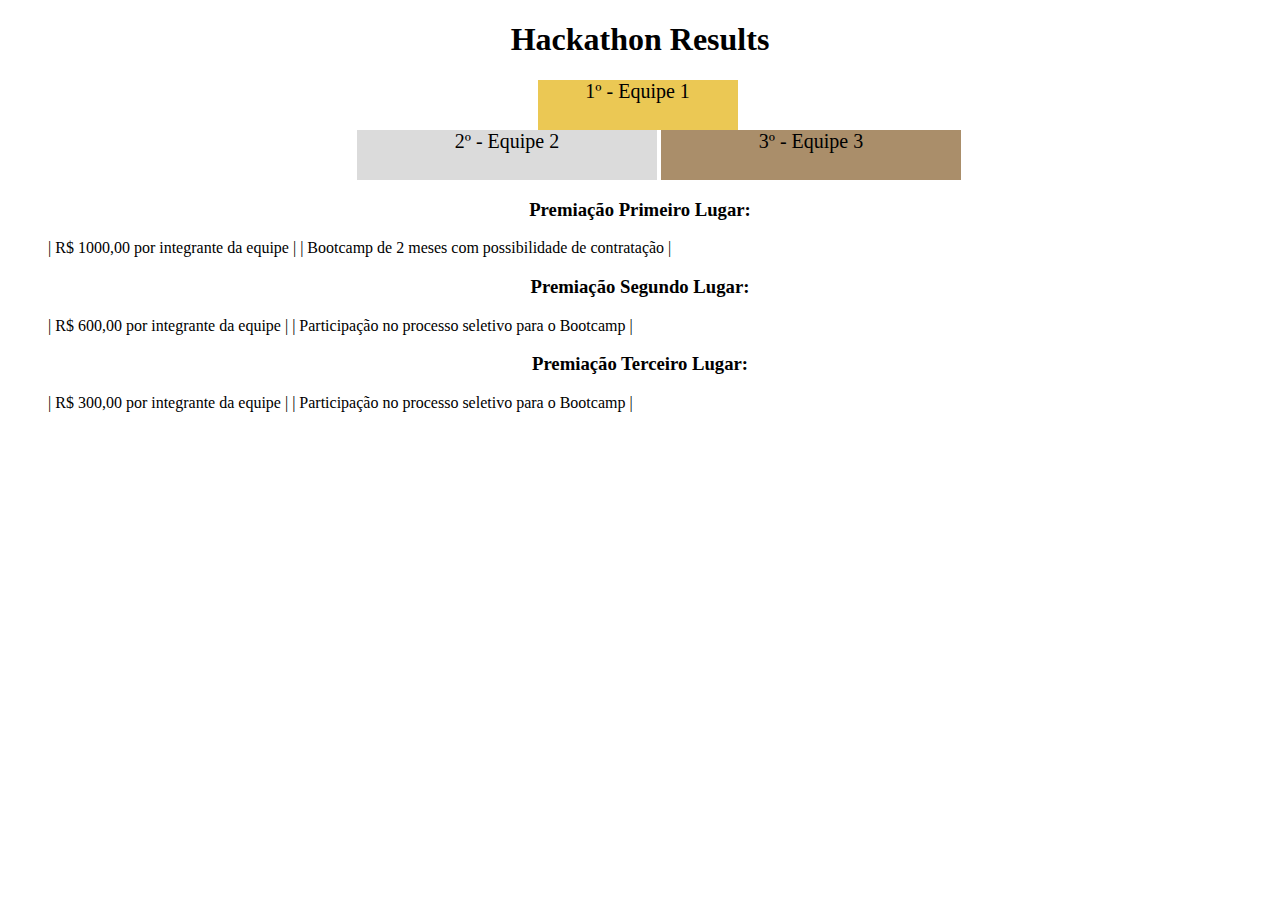
<file: bloco_3/dia_4/index.html>
<!DOCTYPE html>
<html lang="pt">
  <head>
    <meta charset="UTF-8">
    <meta name="viewport" content="width=device-width, initial-scale=1.0">
    <title>Ranking</title>
    <style>
      h1 {
        text-align: center;
      }

      .first {
        background-color: rgb(235, 200, 84);
        font-size: 20px;
        height: 50px;
        text-align: center;
        width: 200px;
        margin-left: 40%;
      }

      .second {
        background-color: rgb(219, 219, 219);
        font-size: 20px;
        height: 50px;
        text-align: center;
        width: 300px;
        display: inline-block;
      }

      .third {
        background-color: rgb(170, 142, 106);
        font-size: 20px;
        height: 50px;
        text-align: center;
        width: 300px;
        display: inline-block;
      }

      .second-third {
        width: 606px;
        margin: auto;
      }

      h3 {
        text-align: center;
      }

      li {
        list-style: none;
        display: inline-block;
        +
      }

    </style>
  </head>
  <body>
    <header>
      <h1>Hackathon Results</h1>
    </header>
    <section>
      <ul>
        <li class="first">1º - Equipe 1</li>
        <div class="second-third">
          <li class="second">2º - Equipe 2</li>
          <li class="third">3º - Equipe 3</li>
        </div>
      </ul>
    </section>
    <section>
      <h3>Premiação Primeiro Lugar:</h3>
      <ul>
        <li>| R$ 1000,00 por integrante da equipe |</li>
        <li>| Bootcamp de 2 meses com possibilidade de contratação |</li>
      </ul>
      <h3>Premiação Segundo Lugar:</h3>
      <ul>
        <li>| R$ 600,00 por integrante da equipe |</li>
        <li>| Participação no processo seletivo para o Bootcamp |</li>
      </ul>
      <h3>Premiação Terceiro Lugar:</h3>
      <ul>
        <li>| R$ 300,00 por integrante da equipe |</li>
        <li>| Participação no processo seletivo para o Bootcamp |</li>
      </ul>
    </section>
  </body>
</html>
</file>
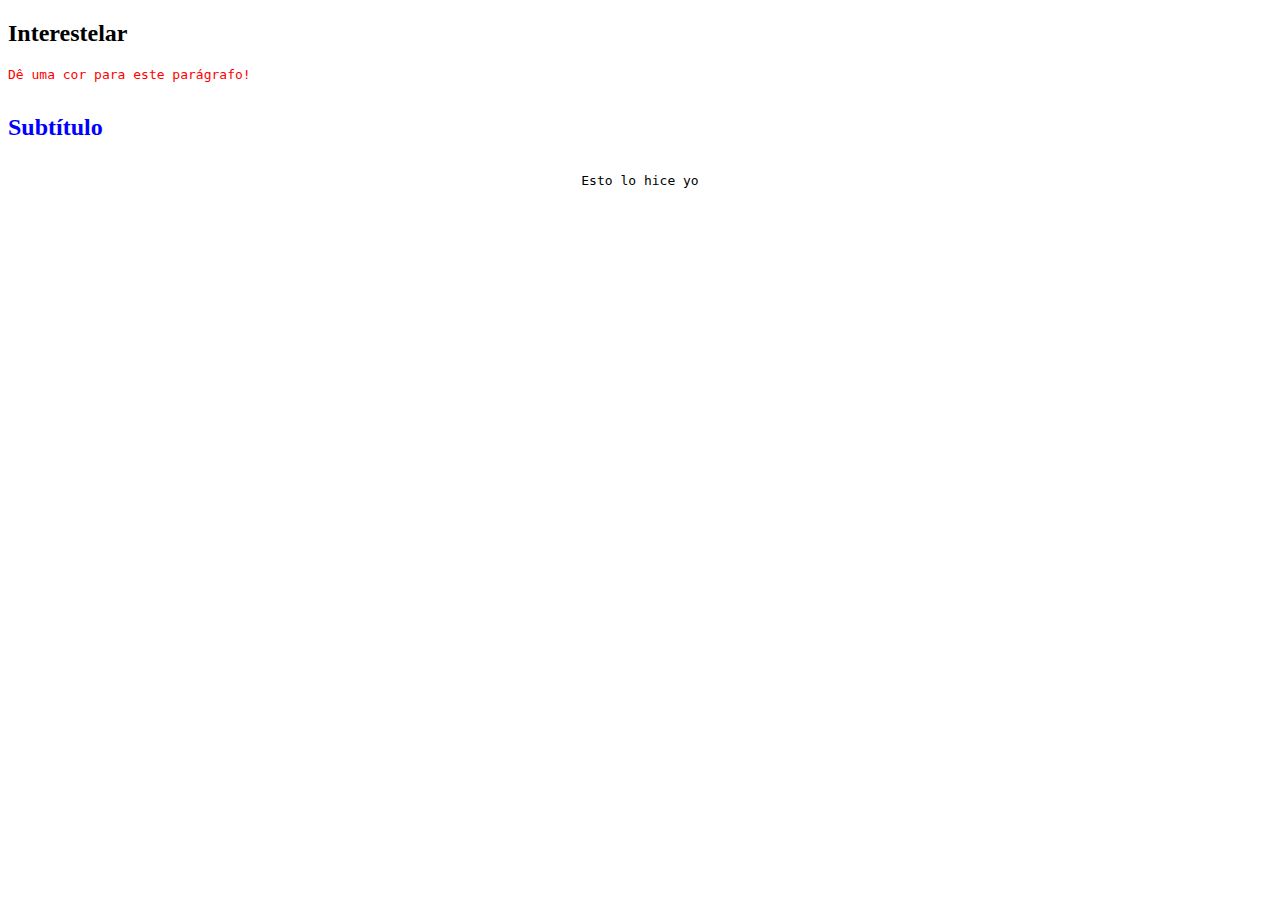
<file: bloco_5/dia_1/index.html>
<!DOCTYPE html>
<html>
  <body>
    <header>
      <h2 id="page-title">Título</h2>
      <p id="paragraph" class="class-paragraph">Dê uma cor para este parágrafo!</p>
      <h4 id="subtitle">Subtítulo</h4>
      <p id="second-paragraph" class="class-paragraph">Segundo parágrafo!</p>
    </header>
    <script>
      const paragraph = document.getElementById("paragraph");
      paragraph.style.color = "red";

      let novoTitulo =  document.getElementById("page-title");
      novoTitulo.innerText = "Interestelar";
      console.log(novoTitulo);

      let segundoParagrafo = document.getElementById("second-paragraph");
      segundoParagrafo.style.textAlign = "center";
      segundoParagrafo.style.fontFamily = "monospace";
      segundoParagrafo.innerText = "Esto lo hice yo";

      let subtitulo = document.getElementById("subtitle");
      subtitulo.style.fontSize = "24px";

      let paragrafosArray = document.getElementsByClassName("class-paragraph");
      paragrafosArray[0].style.fontFamily = "monospace";

      let subtituloArray = document.getElementsByTagName("h4");
      subtituloArray[0].style.color = "blue";
    </script>
  </body>
</html>
</file>
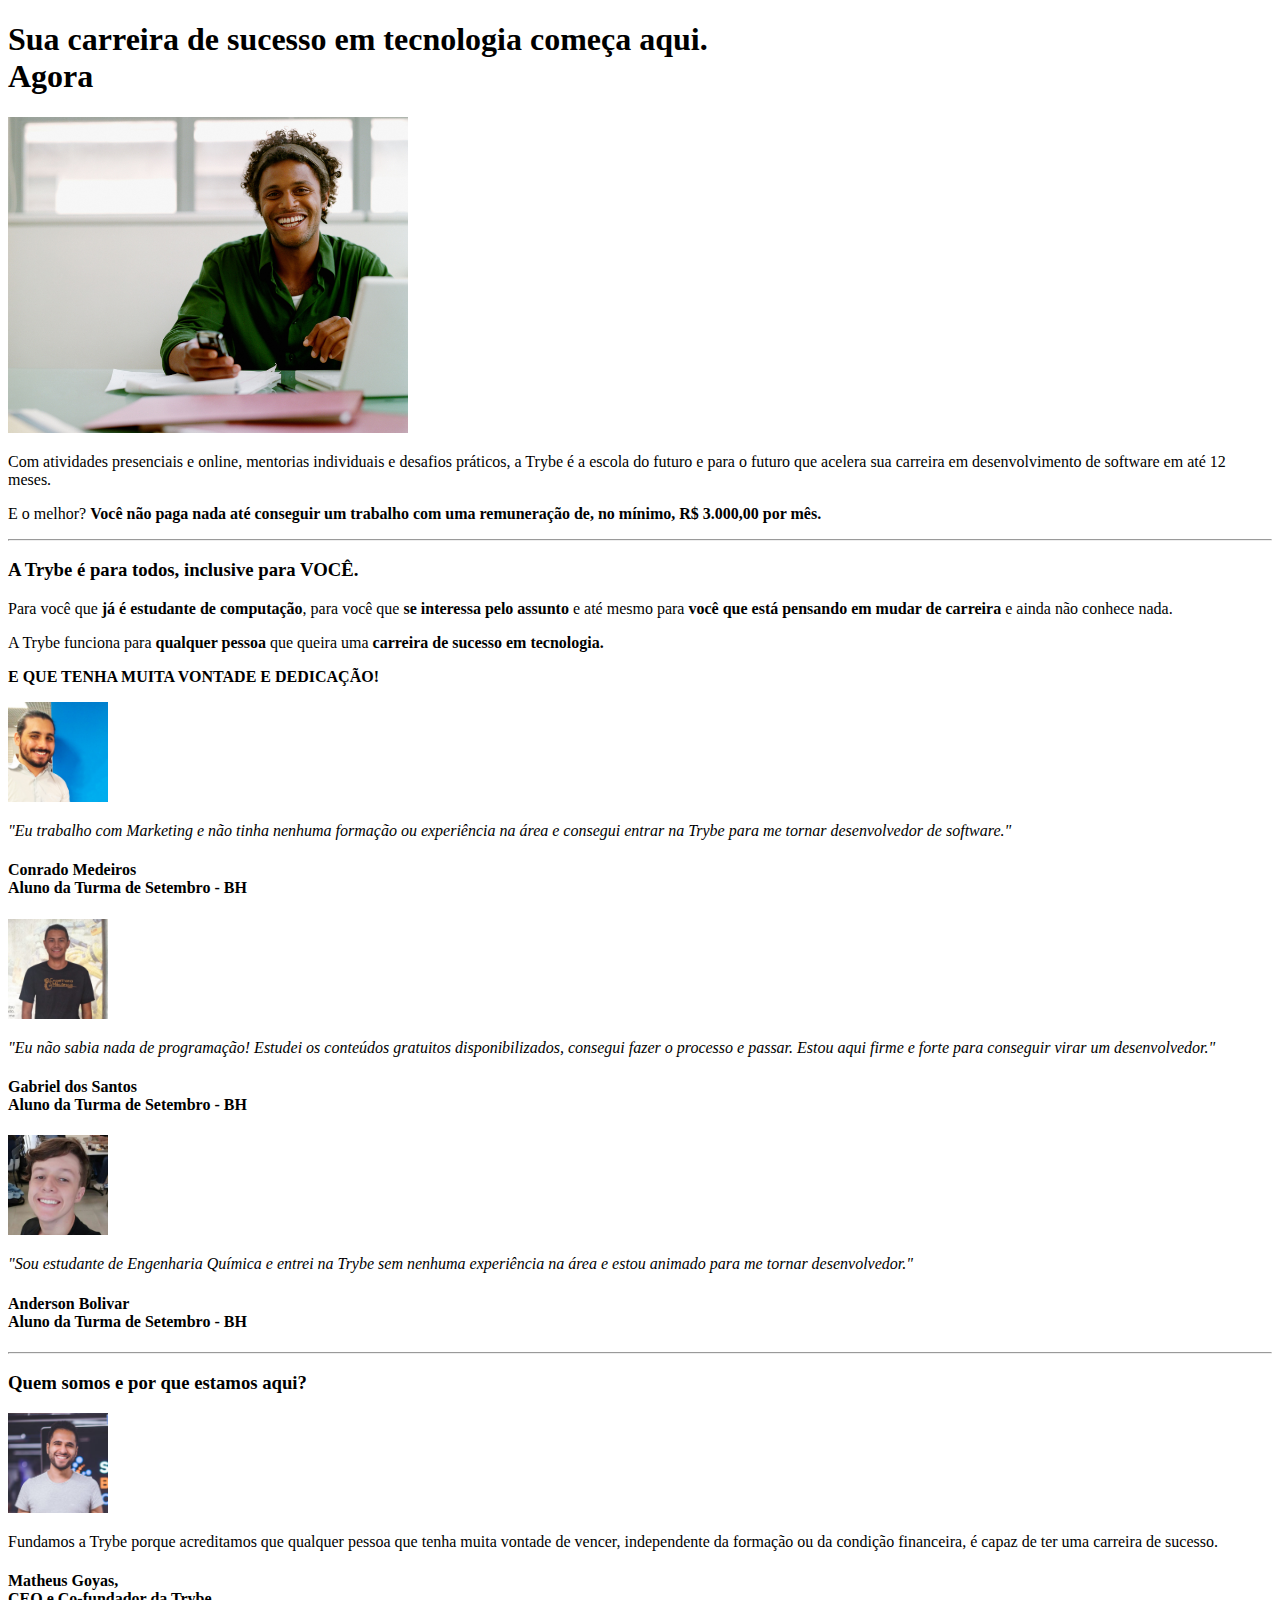
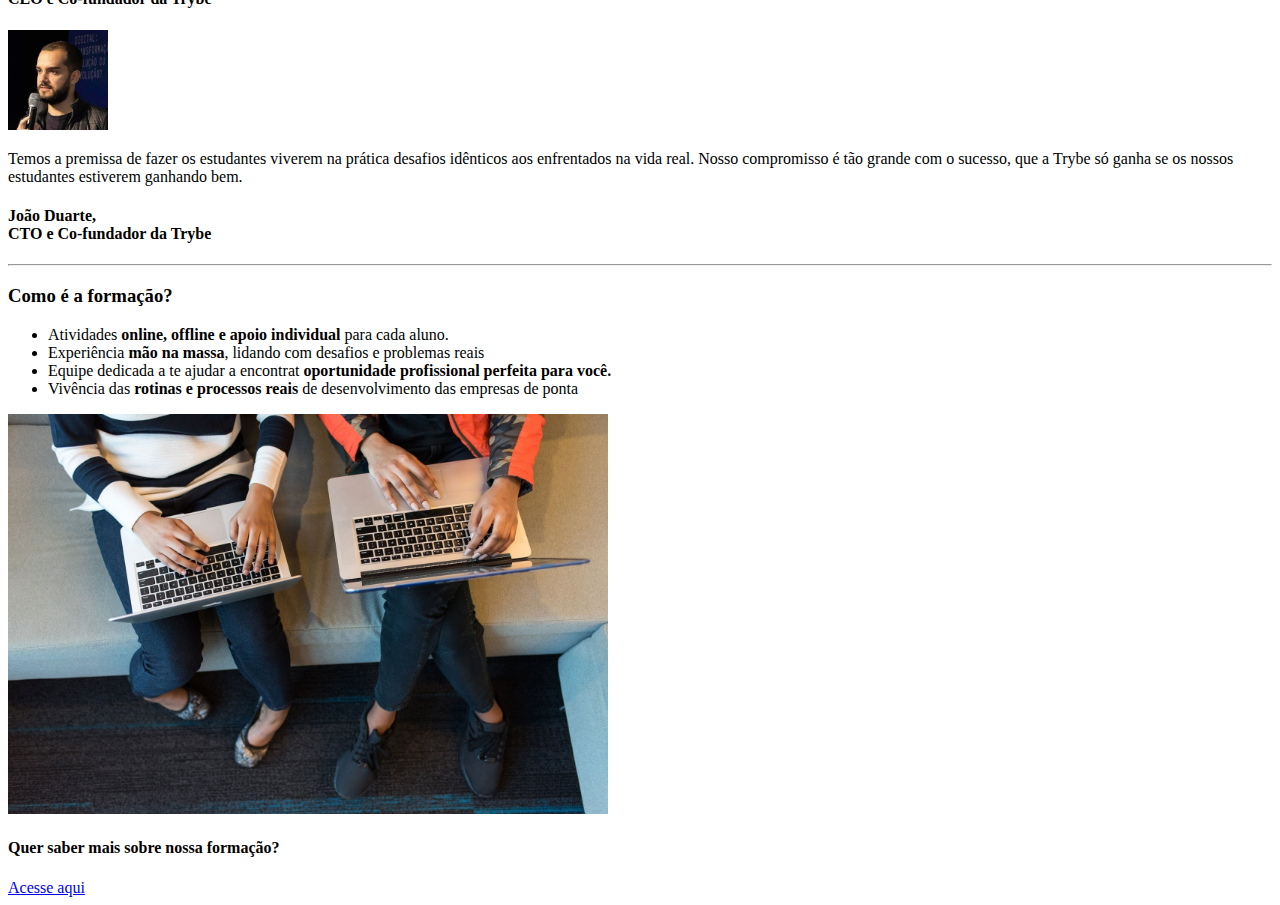
<file: bloco_3/dia_1/trybe.html>
<!DOCTYPE html>
<html lang="pt-br">
<head>
  <meta charset="UTF-8">
  <meta http-equiv="X-UA-Compatible" content="IE=edge">
  <meta name="viewport" content="width=device-width, initial-scale=1.0">
  <title>Acelere sua carreira em tecnologia aqui e agora | Trybe</title>
</head>
<body>

  <h1>Sua carreira de sucesso em tecnologia começa aqui. <br> Agora</h1>

  <img src="images/smiling-image.jpeg" alt="homem sorrindo" width="400px">

  <p>Com atividades presenciais e online, mentorias individuais e desafios práticos, a Trybe é a escola do futuro e para o futuro que acelera sua carreira em desenvolvimento de software em até 12 meses.</p>

  <p>E o melhor? <strong>Você não paga nada até conseguir um trabalho com uma remuneração de, no mínimo, R$ 3.000,00 por mês.</strong></p>

  <hr>

  <h3>A Trybe é para todos, inclusive para VOCÊ.</h3>

  <p>Para você que <strong>já é estudante de computação</strong>, para você que <strong>se interessa pelo assunto</strong> e até mesmo para <strong>você que está pensando em mudar de carreira</strong> e ainda não conhece nada.</p>

  <p>A Trybe funciona para <strong>qualquer pessoa</strong> que queira uma <strong>carreira de sucesso em tecnologia.</strong></p>
  <p><strong>E QUE TENHA MUITA VONTADE E DEDICAÇÃO!</strong></p>

  <img src="images/conrado-medeiros.png" alt="Conrado Medeiros" width="100px">
  <p><em>"Eu trabalho com Marketing e não tinha nenhuma formação ou experiência na área e consegui entrar na Trybe para me tornar desenvolvedor de software."</em></p>
  <h4>Conrado Medeiros<br>Aluno da Turma de Setembro - BH </h4>

  <img src="images/gabriel-dos-santos.png" alt="Gabriel dos Santos" width="100px">
  <p><em>"Eu não sabia nada de programação! Estudei os conteúdos gratuitos disponibilizados, consegui fazer o processo e passar. Estou aqui firme e forte para conseguir virar um desenvolvedor."</em></p>
  <h4>Gabriel dos Santos<br>Aluno da Turma de Setembro - BH</h4>

  <img src="images/anderson-bolivar.png" alt="Anderson Bolivar" width="100px">
  <p><em>"Sou estudante de Engenharia Química e entrei na Trybe sem nenhuma experiência na área e estou animado para me tornar desenvolvedor."</em></p>
  <h4>Anderson Bolivar<br>Aluno da Turma de Setembro - BH</h4>

  <hr>

  <h3>Quem somos e por que estamos aqui?</h3>
  <img src="images/matheus-goyas.jpeg" alt="Matheus Goyas" width="100px">
  <p>Fundamos a Trybe porque acreditamos que qualquer pessoa que tenha muita vontade de vencer, independente da formação ou da condição financeira, é capaz de ter uma carreira de sucesso.</p>
  <h4>Matheus Goyas,<br>CEO e Co-fundador da Trybe</h4>

  <img src="images/joao-daniel.jpeg" alt="Joao Duarte" width="100px">
  <p>Temos a premissa de fazer os estudantes viverem na prática desafios idênticos aos enfrentados na vida real. Nosso compromisso é tão grande com o sucesso, que a Trybe só ganha se os nossos estudantes estiverem ganhando bem.</p>
  <h4>João Duarte,<br>CTO e Co-fundador da Trybe</h4>

  <hr>

  <h3>Como é a formação?</h3>
  <ul>
    <li>Atividades <strong>online, offline e apoio individual</strong> para cada aluno.</li>
    <li>Experiência <strong>mão na massa</strong>, lidando com desafios e problemas reais</li>
    <li>Equipe dedicada a te ajudar a encontrat <strong>oportunidade profissional perfeita  para você.</strong></li>
    <li>Vivência das <strong>rotinas e processos reais</strong> de desenvolvimento das empresas de ponta</li>
  </ul>
  <img src="images/learning-web.jpeg" alt="Pessoas interagindo com o notebook" width="600px">
  <h4>Quer saber mais sobre nossa formação?</h4>
  <a href="https://www.linkedin.com/jobs/search/?keywords=full%20stack%20developer" target="_blank">Acesse aqui</a>
</body>
</html>
</file>
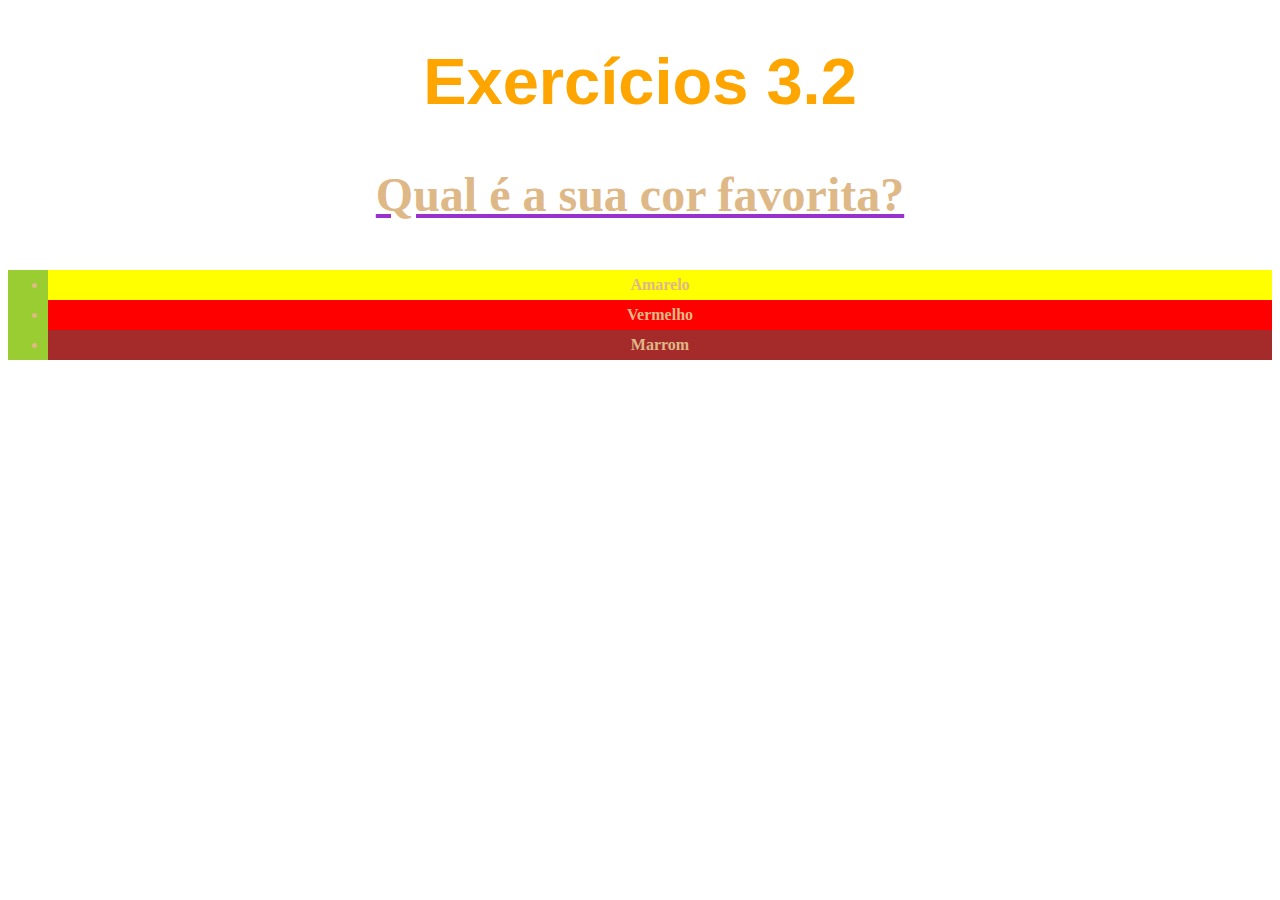
<file: bloco_3/dia_2/index-css.html>
<!DOCTYPE html>
<html lang="pt-br">
    
  <head>
    <meta charset="UTF-8">
    <title>HTML</title>
    <link rel="stylesheet" type="text/css" href="style.css">
  </head>

  <body>
    <h1>Exercícios 3.2</h1>
    <p class="style-ex4"><strong>Qual é a sua cor favorita?</strong></p>
    <ul class="style-ex4">
      <li id="amarelo">Amarelo</li>
      <li id="vermelho">Vermelho</li>
      <li id="marrom">Marrom</li>
    </ul>
  </body>
</html>
</file>
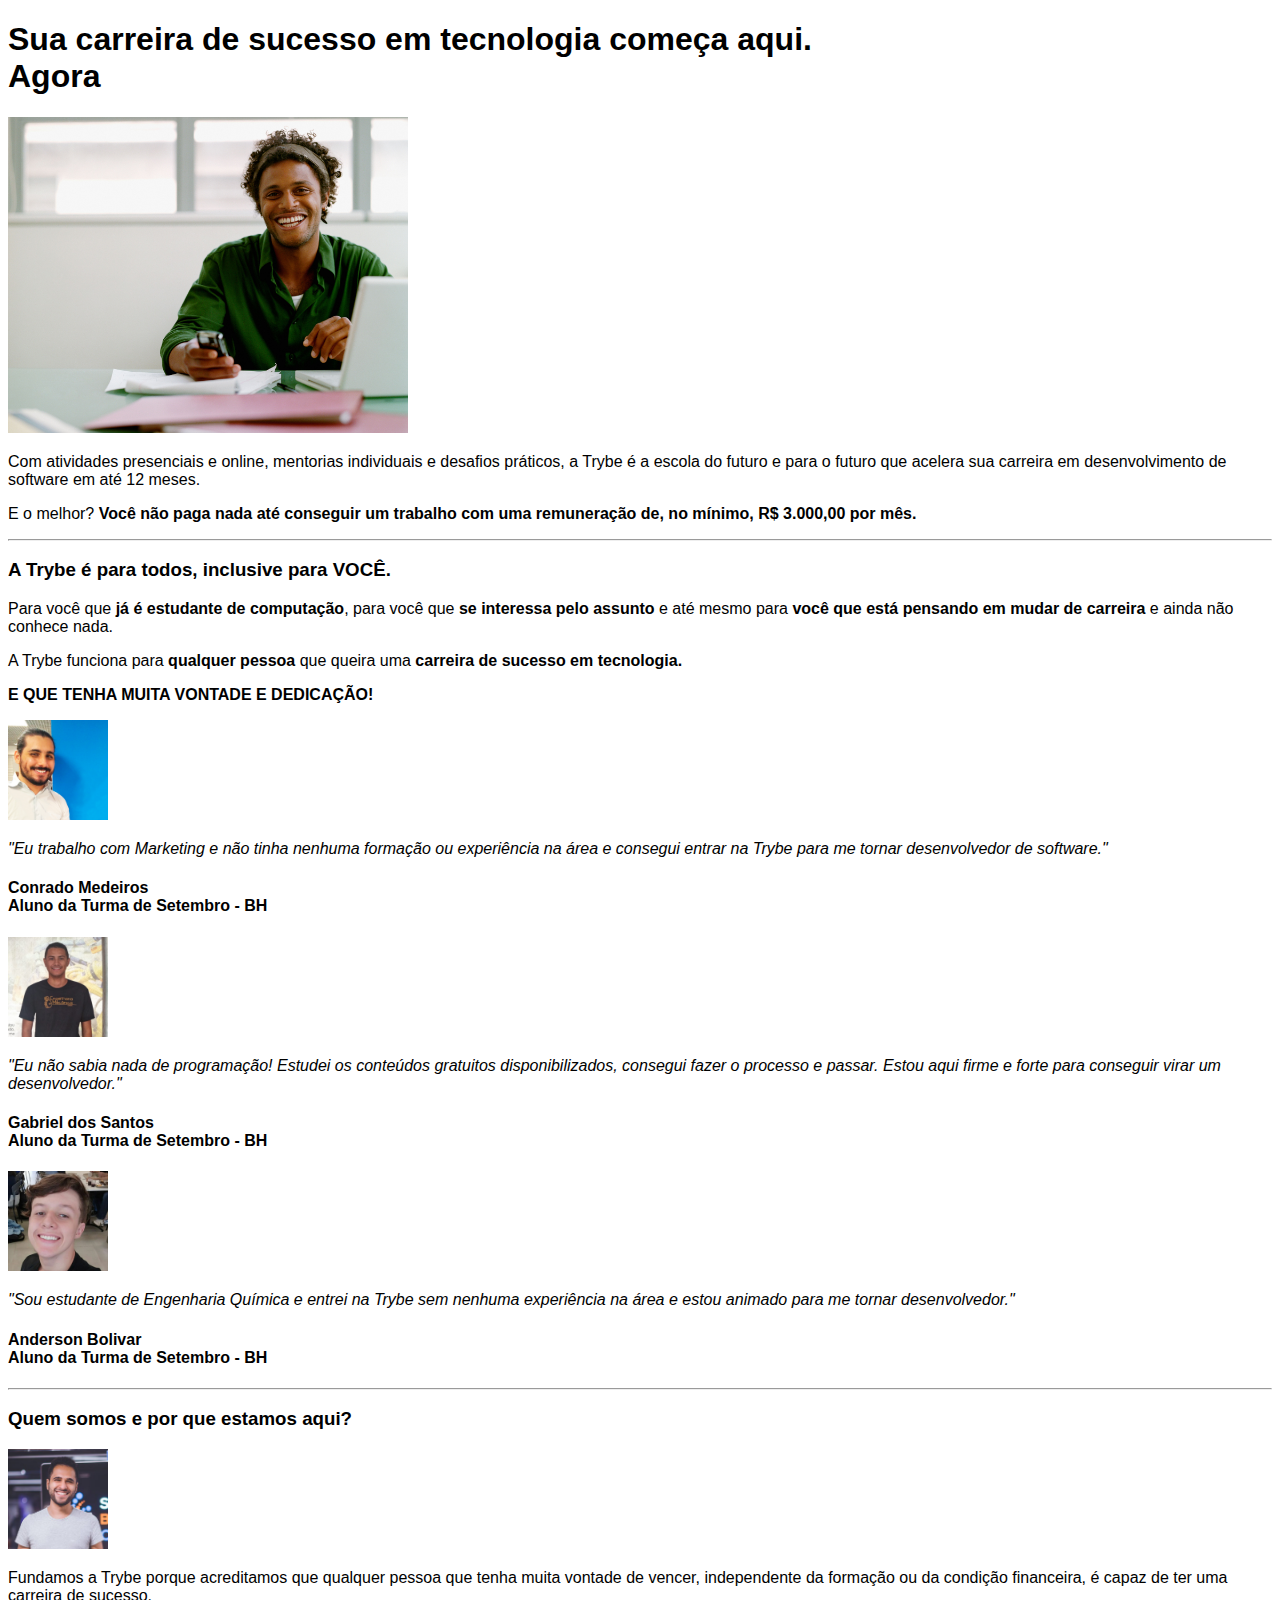
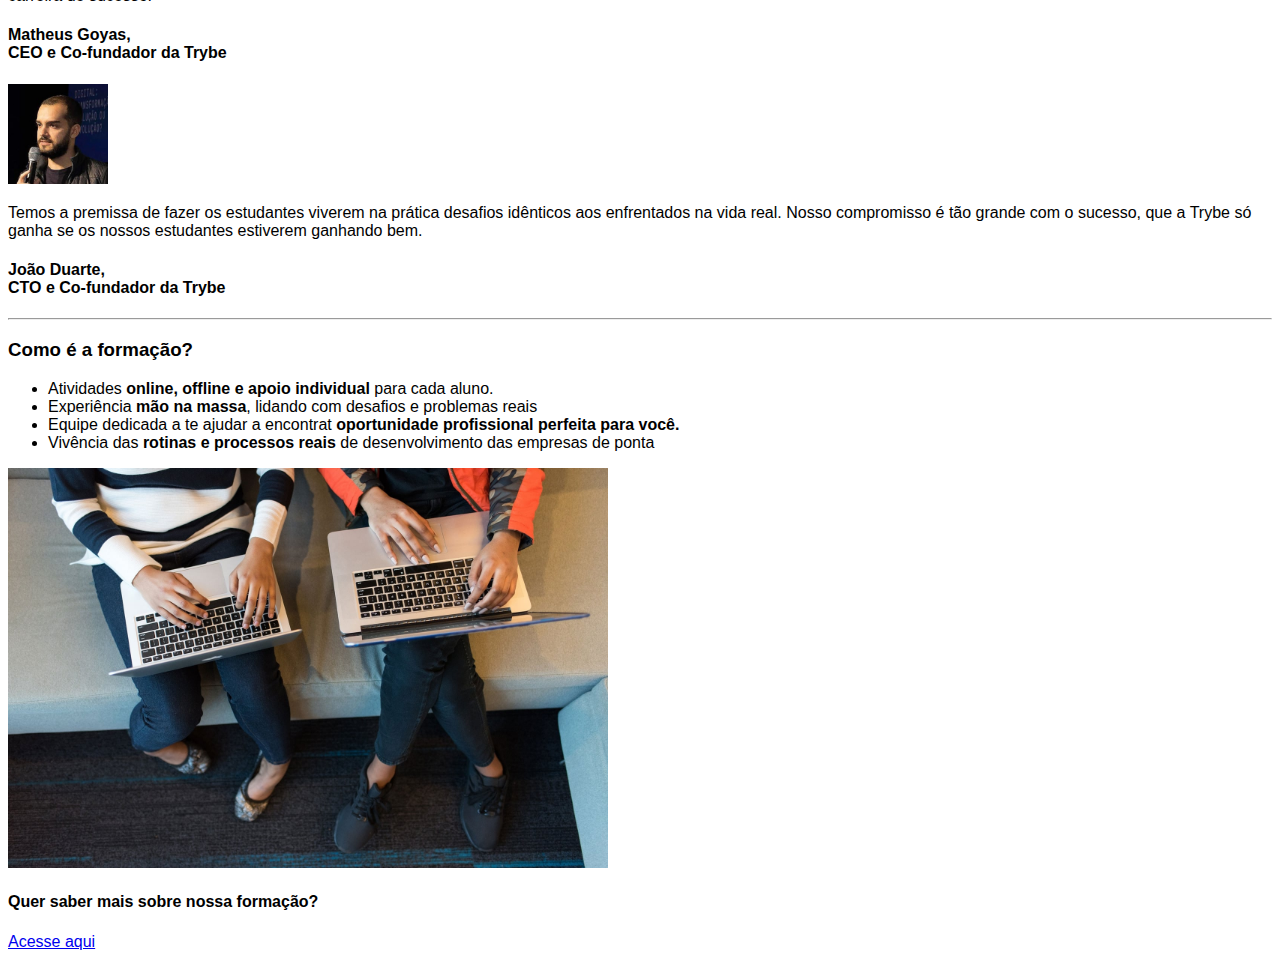
<file: bloco_3/dia_2/trybe.html>
<!DOCTYPE html>
<html lang="pt-br">
<head>
  <meta charset="UTF-8">
  <meta http-equiv="X-UA-Compatible" content="IE=edge">
  <meta name="viewport" content="width=device-width, initial-scale=1.0">
  <title>Acelere sua carreira em tecnologia aqui e agora | Trybe</title>
  <link rel="stylesheet" href="styleTrybe.css">
</head>
<body>

  <h1>Sua carreira de sucesso em tecnologia começa aqui. <br> Agora</h1>

  <img src="images/smiling-image.jpeg" alt="homem sorrindo" width="400px">

  <p>Com atividades presenciais e online, mentorias individuais e desafios práticos, a Trybe é a escola do futuro e para o futuro que acelera sua carreira em desenvolvimento de software em até 12 meses.</p>

  <p>E o melhor? <strong>Você não paga nada até conseguir um trabalho com uma remuneração de, no mínimo, R$ 3.000,00 por mês.</strong></p>

  <hr>

  <h3>A Trybe é para todos, inclusive para VOCÊ.</h3>

  <p>Para você que <strong>já é estudante de computação</strong>, para você que <strong>se interessa pelo assunto</strong> e até mesmo para <strong>você que está pensando em mudar de carreira</strong> e ainda não conhece nada.</p>

  <p>A Trybe funciona para <strong>qualquer pessoa</strong> que queira uma <strong>carreira de sucesso em tecnologia.</strong></p>
  <p><strong>E QUE TENHA MUITA VONTADE E DEDICAÇÃO!</strong></p>

  <img src="images/conrado-medeiros.png" alt="Conrado Medeiros" width="100px">
  <p><em>"Eu trabalho com Marketing e não tinha nenhuma formação ou experiência na área e consegui entrar na Trybe para me tornar desenvolvedor de software."</em></p>
  <h4>Conrado Medeiros<br>Aluno da Turma de Setembro - BH </h4>

  <img src="images/gabriel-dos-santos.png" alt="Gabriel dos Santos" width="100px">
  <p><em>"Eu não sabia nada de programação! Estudei os conteúdos gratuitos disponibilizados, consegui fazer o processo e passar. Estou aqui firme e forte para conseguir virar um desenvolvedor."</em></p>
  <h4>Gabriel dos Santos<br>Aluno da Turma de Setembro - BH</h4>

  <img src="images/anderson-bolivar.png" alt="Anderson Bolivar" width="100px">
  <p><em>"Sou estudante de Engenharia Química e entrei na Trybe sem nenhuma experiência na área e estou animado para me tornar desenvolvedor."</em></p>
  <h4>Anderson Bolivar<br>Aluno da Turma de Setembro - BH</h4>

  <hr>

  <h3>Quem somos e por que estamos aqui?</h3>
  <img src="images/matheus-goyas.jpeg" alt="Matheus Goyas" width="100px">
  <p>Fundamos a Trybe porque acreditamos que qualquer pessoa que tenha muita vontade de vencer, independente da formação ou da condição financeira, é capaz de ter uma carreira de sucesso.</p>
  <h4>Matheus Goyas,<br>CEO e Co-fundador da Trybe</h4>

  <img src="images/joao-daniel.jpeg" alt="Joao Duarte" width="100px">
  <p>Temos a premissa de fazer os estudantes viverem na prática desafios idênticos aos enfrentados na vida real. Nosso compromisso é tão grande com o sucesso, que a Trybe só ganha se os nossos estudantes estiverem ganhando bem.</p>
  <h4>João Duarte,<br>CTO e Co-fundador da Trybe</h4>

  <hr>

  <h3>Como é a formação?</h3>
  <ul>
    <li>Atividades <strong>online, offline e apoio individual</strong> para cada aluno.</li>
    <li>Experiência <strong>mão na massa</strong>, lidando com desafios e problemas reais</li>
    <li>Equipe dedicada a te ajudar a encontrat <strong>oportunidade profissional perfeita  para você.</strong></li>
    <li>Vivência das <strong>rotinas e processos reais</strong> de desenvolvimento das empresas de ponta</li>
  </ul>
  <img src="images/learning-web.jpeg" alt="Pessoas interagindo com o notebook" width="600px">
  <h4>Quer saber mais sobre nossa formação?</h4>
  <a href="https://www.linkedin.com/jobs/search/?keywords=full%20stack%20developer" target="_blank">Acesse aqui</a>
</body>
</html>
</file>
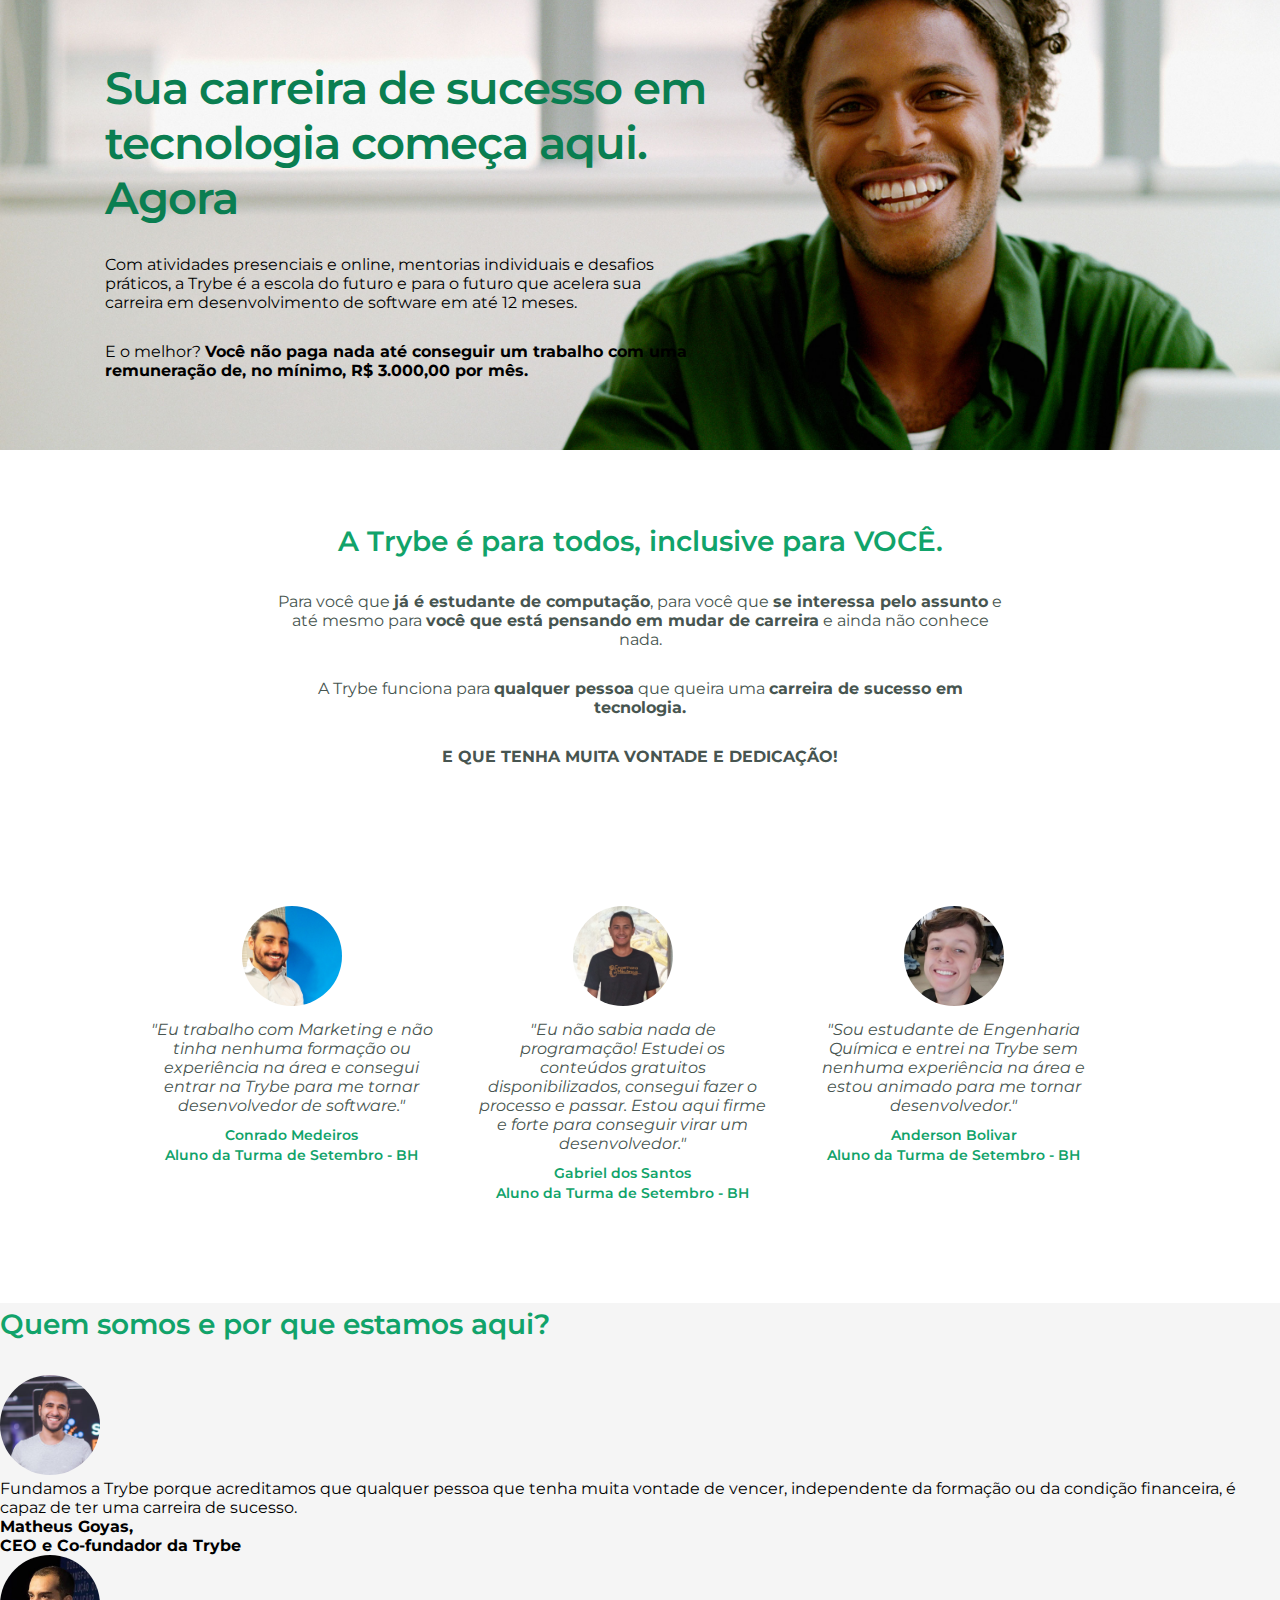
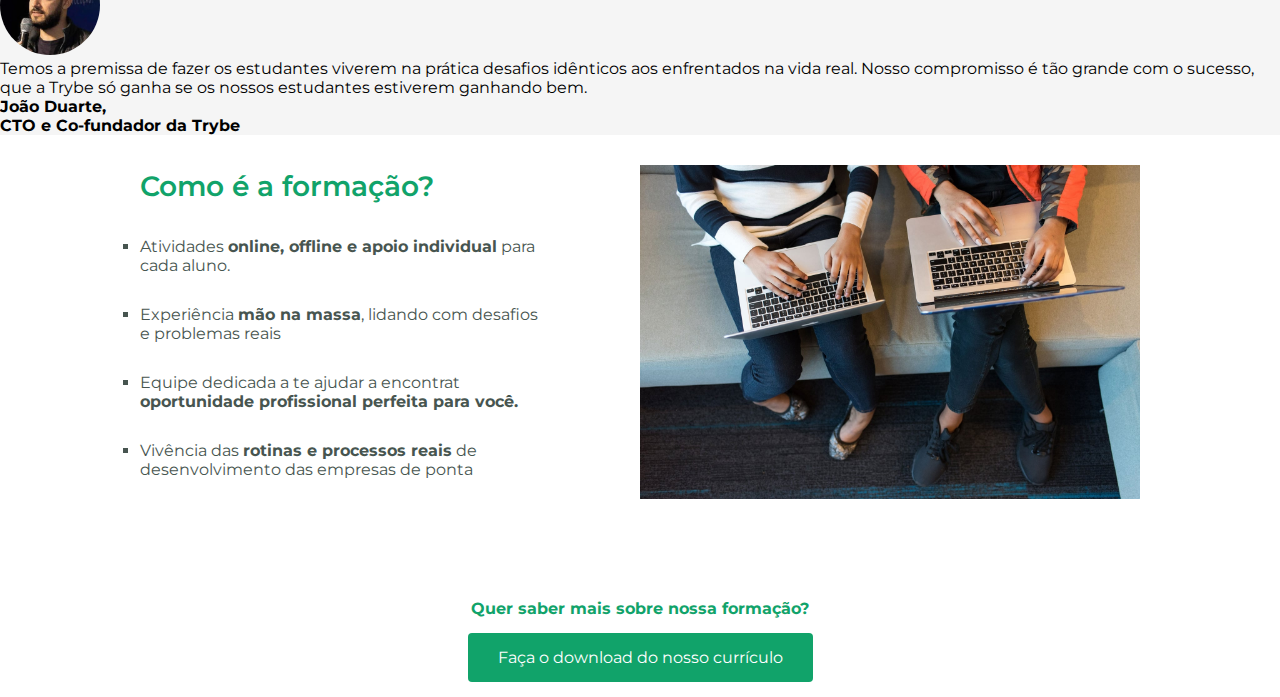
<file: bloco_3/dia_3/trybe.html>
<!DOCTYPE html>
<html lang="pt-br">
<head>
  <meta charset="UTF-8">
  <meta http-equiv="X-UA-Compatible" content="IE=edge">
  <meta name="viewport" content="width=device-width, initial-scale=1.0">
  <title>Acelere sua carreira em tecnologia aqui e agora | Trybe</title>
  <!-- links do google fonts, escolhemos a fonte que queremos e adicionamos todos os tipos que oferece, copiamos o link e colamos aqui. -->
  <link rel="preconnect" href="https://fonts.googleapis.com">
  <link rel="preconnect" href="https://fonts.gstatic.com" crossorigin>
  <link href="https://fonts.googleapis.com/css2?family=Montserrat:ital,wght@0,100;0,200;0,300;0,400;0,500;0,600;0,700;0,800;0,900;1,100;1,200;1,300;1,400;1,500;1,600;1,700;1,800;1,900&display=swap" rel="stylesheet">
  <link rel="stylesheet" href="styleTrybe.css">
</head>
<body>

  <div class="header">
    <div class="header-content">
      <h1 class="main-title">Sua carreira de sucesso em tecnologia começa aqui. <br> Agora</h1>
      <div class="header-text">
        <p>Com atividades presenciais e online, mentorias individuais e desafios práticos, a Trybe é a escola do futuro e para o futuro que acelera sua carreira em desenvolvimento de software em até 12 meses.</p>
        <p>E o melhor? <strong>Você não paga nada até conseguir um trabalho com uma remuneração de, no mínimo, R$ 3.000,00 por mês.</strong></p>
      </div>
    </div>
  </div>

  <div class="market">
    <h3 class="trybe_green section-title">A Trybe é para todos, inclusive para VOCÊ.</h3>
    <div class="market-text">
      <p class="paragraph_geral">Para você que <strong>já é estudante de computação</strong>, para você que <strong>se interessa pelo assunto</strong> e até mesmo para <strong>você que está pensando em mudar de carreira</strong> e ainda não conhece nada.</p>
      <p class="paragraph_geral">A Trybe funciona para <strong>qualquer pessoa</strong> que queira uma <strong>carreira de sucesso em tecnologia.</strong></p>
      <p class="paragraph_geral"><strong>E QUE TENHA MUITA VONTADE E DEDICAÇÃO!</strong></p>
    </div>
  </div>

  <div class="student-testimonial">
    <div class="student-container">
      <img class="picture" src="images/conrado-medeiros.png" alt="Conrado Medeiros" width="100px">
      <p class="paragraph_geral"><em>"Eu trabalho com Marketing e não tinha nenhuma formação ou experiência na área e consegui entrar na Trybe para me tornar desenvolvedor de software."</em></p>
      <h4 class="trybe_green testimonial_name">Conrado Medeiros<br>Aluno da Turma de Setembro - BH </h4>
    </div>
    <div class="student-container">
      <img class="picture" src="images/gabriel-dos-santos.png" alt="Gabriel dos Santos" width="100px">
      <p class="paragraph_geral"><em>"Eu não sabia nada de programação! Estudei os conteúdos gratuitos disponibilizados, consegui fazer o processo e passar. Estou aqui firme e forte para conseguir virar um desenvolvedor."</em></p>
      <h4 class="trybe_green testimonial_name">Gabriel dos Santos<br>Aluno da Turma de Setembro - BH</h4>
    </div>
    <div class="student-container">
      <img class="picture" src="images/anderson-bolivar.png" alt="Anderson Bolivar" width="100px">
      <p class="paragraph_geral"><em>"Sou estudante de Engenharia Química e entrei na Trybe sem nenhuma experiência na área e estou animado para me tornar desenvolvedor."</em></p>
      <h4 class="trybe_green testimonial_name">Anderson Bolivar<br>Aluno da Turma de Setembro - BH</h4>
    </div>
  </div>

  <div class="fundators">
    <h3 class="trybe_green section-title">Quem somos e por que estamos aqui?</h3>
    <img class="picture" src="images/matheus-goyas.jpeg" alt="Matheus Goyas" width="100px">
    <p>Fundamos a Trybe porque acreditamos que qualquer pessoa que tenha muita vontade de vencer, independente da formação ou da condição financeira, é capaz de ter uma carreira de sucesso.</p>
    <h4>Matheus Goyas,<br>CEO e Co-fundador da Trybe</h4>
    <img class="picture" src="images/joao-daniel.jpeg" alt="Joao Duarte" width="100px">
    <p>Temos a premissa de fazer os estudantes viverem na prática desafios idênticos aos enfrentados na vida real. Nosso compromisso é tão grande com o sucesso, que a Trybe só ganha se os nossos estudantes estiverem ganhando bem.</p>
    <h4>João Duarte,<br>CTO e Co-fundador da Trybe</h4>
  </div>

  <div class="learning">
    <div class="learning-left">
      <h3 class="trybe_green section-title">Como é a formação?</h3>
      <ul class="paragraph_geral">
        <li>Atividades <strong>online, offline e apoio individual</strong> para cada aluno.</li>
        <li>Experiência <strong>mão na massa</strong>, lidando com desafios e problemas reais</li>
        <li>Equipe dedicada a te ajudar a encontrat <strong>oportunidade profissional perfeita  para você.</strong></li>
        <li>Vivência das <strong>rotinas e processos reais</strong> de desenvolvimento das empresas de ponta</li>
      </ul>
    </div>
    <img class="learning-right" src="images/learning-web.jpeg" alt="Pessoas interagindo com o notebook" width="500px">
    <div class="footer">
      <h4 class="trybe_green">Quer saber mais sobre nossa formação?</h4>
      <a class="button" href="https://www.linkedin.com/jobs/search/?keywords=full%20stack%20developer" target="_blank">Faça o download do nosso currículo</a>
    </div>
  </div>
</body>
</html>
</file>
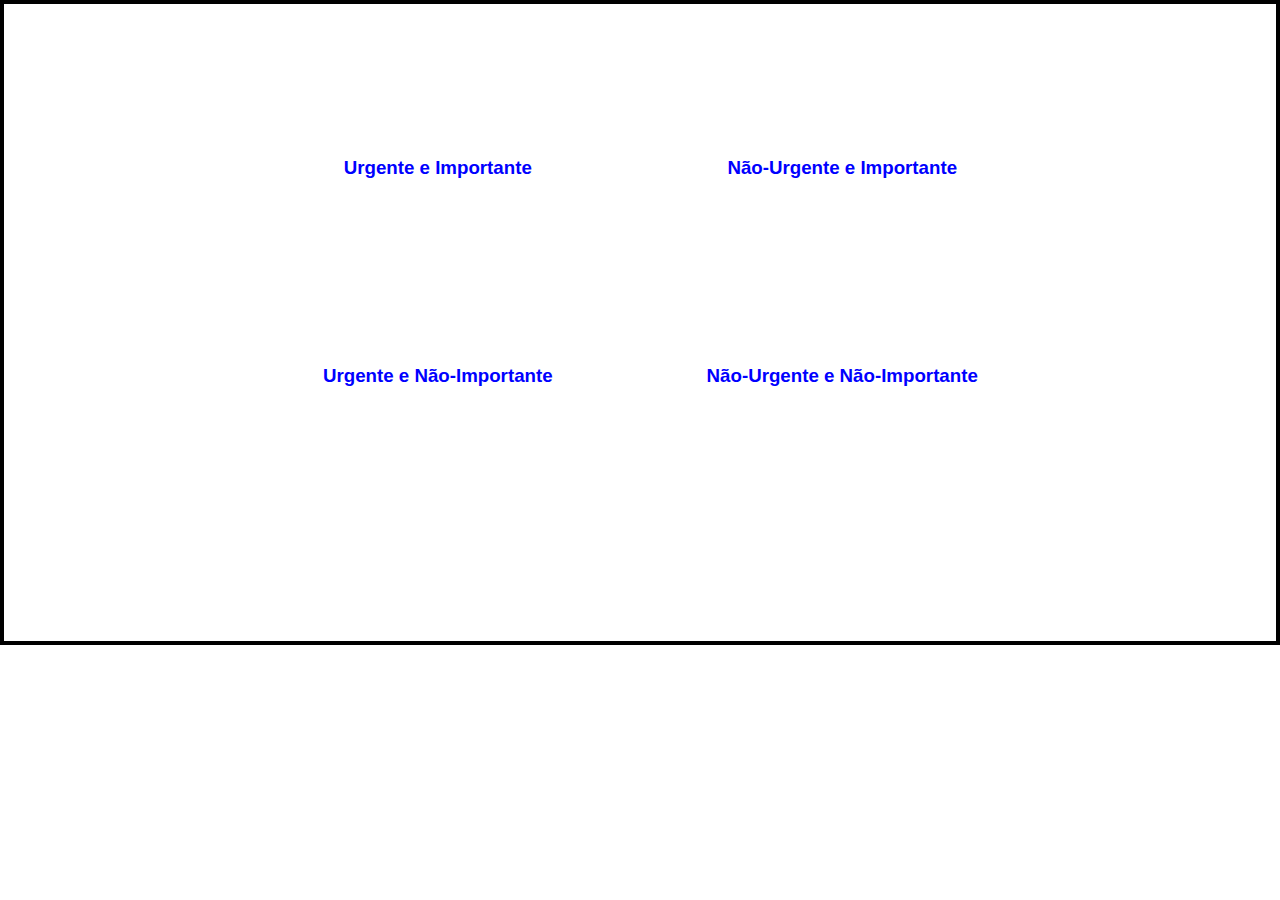
<file: bloco_5/dia_1/index2.html>
<!DOCTYPE html>
<html lang="pt-br">
  <head>
    <meta charset="UTF-8">
    <meta name="viewport" content="width=device-width, initial-scale=1.0">
    <link rel="stylesheet" href="style.css">
    <title>Administrador do Tempo</title>
  </head>
  <body id="container">
    <header id="header-container">
      <h1>Administrador do Tempo da Trybe</h1>
    </header>

    <section class="emergency-tasks">
      <div>
        <h3>Urgente e Importante</h3>
      </div>
      <div>
        <h3>Urgente e Não-Importante</h3>
      </div>
    </section>

    <section class="no-emergency-tasks">
      <div>
        <h3>Não-Urgente e Importante</h3>
      </div>
      <div>
        <h3>Não-Urgente e Não-Importante</h3>
      </div>
    </section>

    <footer id="footer-container">
      <div>&copy; Trybe</div>
    </footer>
    <script src="script.js"></script>
  </body>
</html>
</file>
<file: bloco_3/dia_2/style.css>
h1 {
    font-size: 65px;
    color: orange;
    font-family: sans-serif;
}

ul {
    background-color: yellowgreen;
    line-height: 30px;
}

.style-ex4 {
    color: burlywood;
    font-weight: bold;
}

p {
    font-weight: 600;
    font-size: 3em;
    text-decoration: underline darkorchid;
}

body {
    font-size: 16px;
    text-align: center;
}

#amarelo {
    background-color: yellow;
}

#vermelho {
    background-color: red;
}

#marrom {
    background-color: brown;
}
</file>
<file: bloco_3/dia_2/styleTrybe.css>
body {
  font-family: Montserrat, sans-serif;
}
</file>
<file: bloco_3/dia_3/styleTrybe.css>
* {
  margin: 0;
  padding: 0;
}
body {
  font-family: Montserrat, sans-serif;
}

.paragraph_geral {
  color: #475550; /* pode se colocar a cor como esta acima, de forma nominal (red) e rgb. O mais comum e o exagesimal*/
}

.trybe_green {
  color: #11a36a;
}

.main-title {
  color: #0a7e51;
  line-height: 55px;
  font-weight: 600;
  font-size: 45px;
  letter-spacing: -1px;
  margin-bottom: 30px;
}

.section-title {
  line-height: 42px;
  font-weight: 600;
  font-size: 28px;
  margin-bottom: 30px;
}

.testimonial_name {
  line-height: 20px;
  font-size: 14px;
  font-weight: 600;
}

.picture {
  border-radius: 50%;
  /* posso colocar valores diferentes para cada borda, separo cada valor por espacos: 40px 50px 30px 60px. Se uso dois valores (50px 40px) eles se repetem nos lados opostos */
}

.button {
  background-color: #11a36a;
  border-radius: 4px;
  padding: 15px 30px;
  color: #ffffff;
  text-decoration: none;
}

.header {
  background-image: url("images/smiling-image.jpeg");
  background-size: cover;
  padding: 60px 30px 40px 30px;
  background-position: 50% 25%;
}

.header-content {
  max-width: 60%;
  margin-left: 75px;
}

.header-text {
  max-width: 80%; /*Header-text esta dentro de header-content que ya tiene una largura maxima de 60%, el cual es el 100% de header-text*/
  text-align: left;
}

.header-text p {
  margin-bottom: 30px;
}

.market {
  padding: 70px 30px;
  text-align: center;
}

.market-text {
  max-width: 60%;
  margin: auto;
}

.market-text p {
  margin-bottom: 30px;
}

.student-testimonial {
  padding: 30px 70px 90px 70px;
  width: 80%;
  margin: auto;
}

.student-container {
  width: 30%;
  text-align: center;
  margin: 10px;
  display: inline-block;
  vertical-align: top;
  /*usar background-color para visualizar como estao alinhados os blocos, depois tirar*/
}

.student-container p {
  margin: 10px;
}

.fundators {
  background-color: #f5f5f5;
}

.learning {
  padding: 30px 70px;
  min-height: 350px;
}

.learning-left {
  float: left;
  max-width: 35%;
  margin-left: 70px;
}

.learning-right {
  float: right;
  margin-right: 70px;
}

.footer {
  clear: both; /*limpa os esquemas de flutuagem que tem no estilo de acima, volta a posicao original*/
  text-align: center;
  padding-top: 60px;
}

.footer h4 {
  margin: 30px;
}

.learning li {
  margin-bottom: 30px;
  list-style-type: square; /*muda o ponto dos elementos da lista*/
}
</file>
<file: bloco_5/dia_1/style.css>
* {
  margin: 0;
}

#container {
  font-family: Verdana, Geneva, Tahoma, sans-serif;
  text-align: center;
}

#header-container {
  color: white;
  padding: 20px;
}

.emergency-tasks {
  display: inline-block;
  height: 400px;
  margin: 56px 0;
  width: 400px;
}

.emergency-tasks div {
  height: 198px;
}
.emergency-tasks h3 {
  color: white;
  margin-top: 10px;
  padding: 10px;
}

.no-emergency-tasks {
  display: inline-block;
  height: 400px;
  width: 400px;
}

.no-emergency-tasks div {
  height: 198px;
}

.no-emergency-tasks h3 {
  color: white;
  margin-top: 10px;
  padding: 10px;
}

#footer-container {
  color: white;
  font-weight: 700;
  padding: 15px;
  text-align: center;
}
</file>
